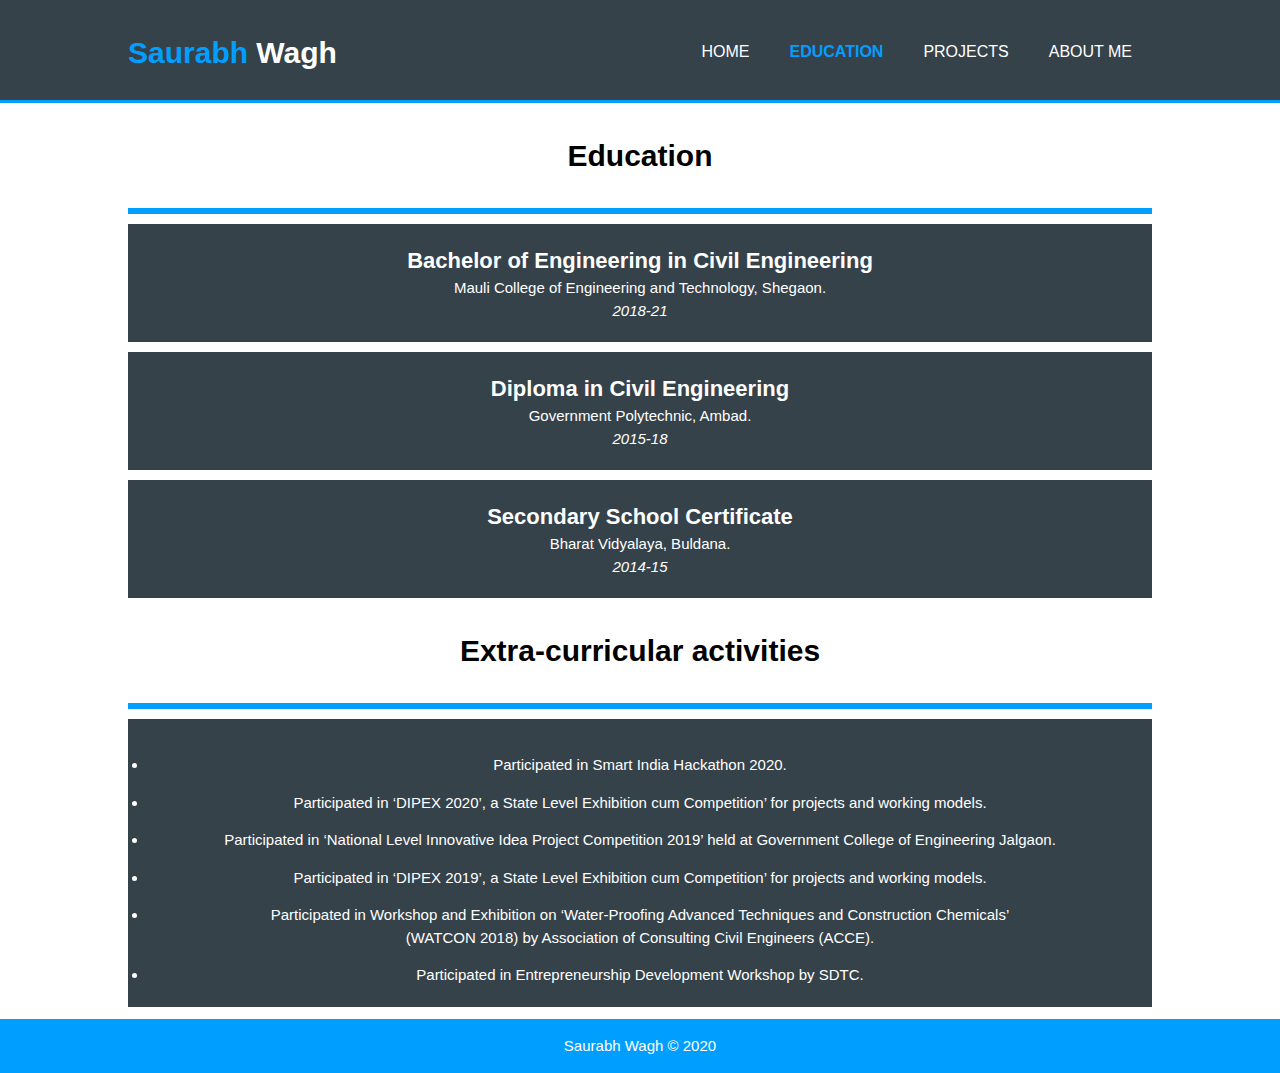
<file: education.html>
<!DOCTYPE html>
<html>
  <head>
    <meta charset="utf-8">
    <meta name="viewport" content="width=device-width">
	  <meta name="keywords" content="saurabh, wagh, spwagh, resume">
  	<meta name="author" content="portpholio">
    <title>Saurabh | Resume</title>
    <link rel="stylesheet" href="./css/style.css">
    <style type="text/css">
    	.edubox{
        	float: center;
    		padding:20px;
			background:#35424a;
			color:#ffffff;
			margin-top:10px;
    		width: contain;
    		text-align: center;
    	}
    	.ecabox{
    		padding:20px;
			background:#35424a;
			color:#ffffff;
			margin-top:10px;
    		width: contain;
    		text-align: center;
    	}
    </style>
  </head>
  <body>
    <header>
      <div class="container">
        <div id="branding">
          <h1><span class="highlight">Saurabh</span> Wagh</h1>
        </div>
        <nav>
          <ul>
            <li><a href="index.html">Home</a></li>
            <li class="current"><a href="Education.html">Education</a></li>
            <li><a href="Projects.html">Projects</a></li>
            <li><a href="aboutme.html">About Me</a></li>
          </ul>
        </nav>
      </div>
    </header>
    <section id="main">
      <div class="container">
        
        	<article id="main-col">
    <p style="font-size: 30px; text-align: center; font-weight: bold;">Education</p><hr style="color: #009fff; border-width: 3px; border-style: solid; ">
          <div class="edubox">
            <div style="font-size: 22px; text-align: center; font-weight: bold;">Bachelor of Engineering in Civil Engineering</div>
            <div>Mauli College of Engineering and Technology, Shegaon.</div>
            <div><i>2018-21</i></div>
          </div>
          <div class="edubox">
            <div style="font-size: 22px; text-align: center; font-weight: bold;">Diploma in Civil Engineering</div>
            <div>Government Polytechnic, Ambad.</div>
            <div><i>2015-18</i></div>
          </div>
          <div class="edubox">
            <div style="font-size: 22px; text-align: center; font-weight: bold;">Secondary School Certificate</div>
            <div>Bharat Vidyalaya, Buldana.</div>
            <div><i>2014-15</i></div>													
          </div>
          <article id="main-col">
    <p style="font-size: 30px; text-align: center; font-weight: bold;">Extra-curricular activities</p><hr style="color: #009fff; border-width: 3px; border-style: solid; "> 
    <div class="ecabox">
            <p>
            <p><li>Participated in Smart India Hackathon 2020.</p>
	    	<p><li>Participated in ‘DIPEX 2020’, a State Level Exhibition cum Competition’ for projects and working models.</p>
			<p><li>Participated in ‘National Level Innovative Idea Project Competition 2019’ held at Government College of Engineering Jalgaon. </p>
			<p><li>Participated in ‘DIPEX 2019’, a State Level Exhibition cum Competition’ for projects and working models.</p>
			<p><li>Participated in Workshop and Exhibition on ‘Water-Proofing Advanced Techniques and Construction Chemicals’<br>(WATCON 2018) by Association of Consulting Civil Engineers (ACCE). </p>
			<p><li>Participated in Entrepreneurship Development Workshop by SDTC.</li>
		</ul>
          </div>
    </section>
     
    <footer style="margin-top: 12px;">
      <p> <a href="http://www.spwagh.github.io" style="color: white;text-decoration: none;">Saurabh Wagh</a> &copy; 2020</p>
    </footer>
  </body>
</html>
</file>
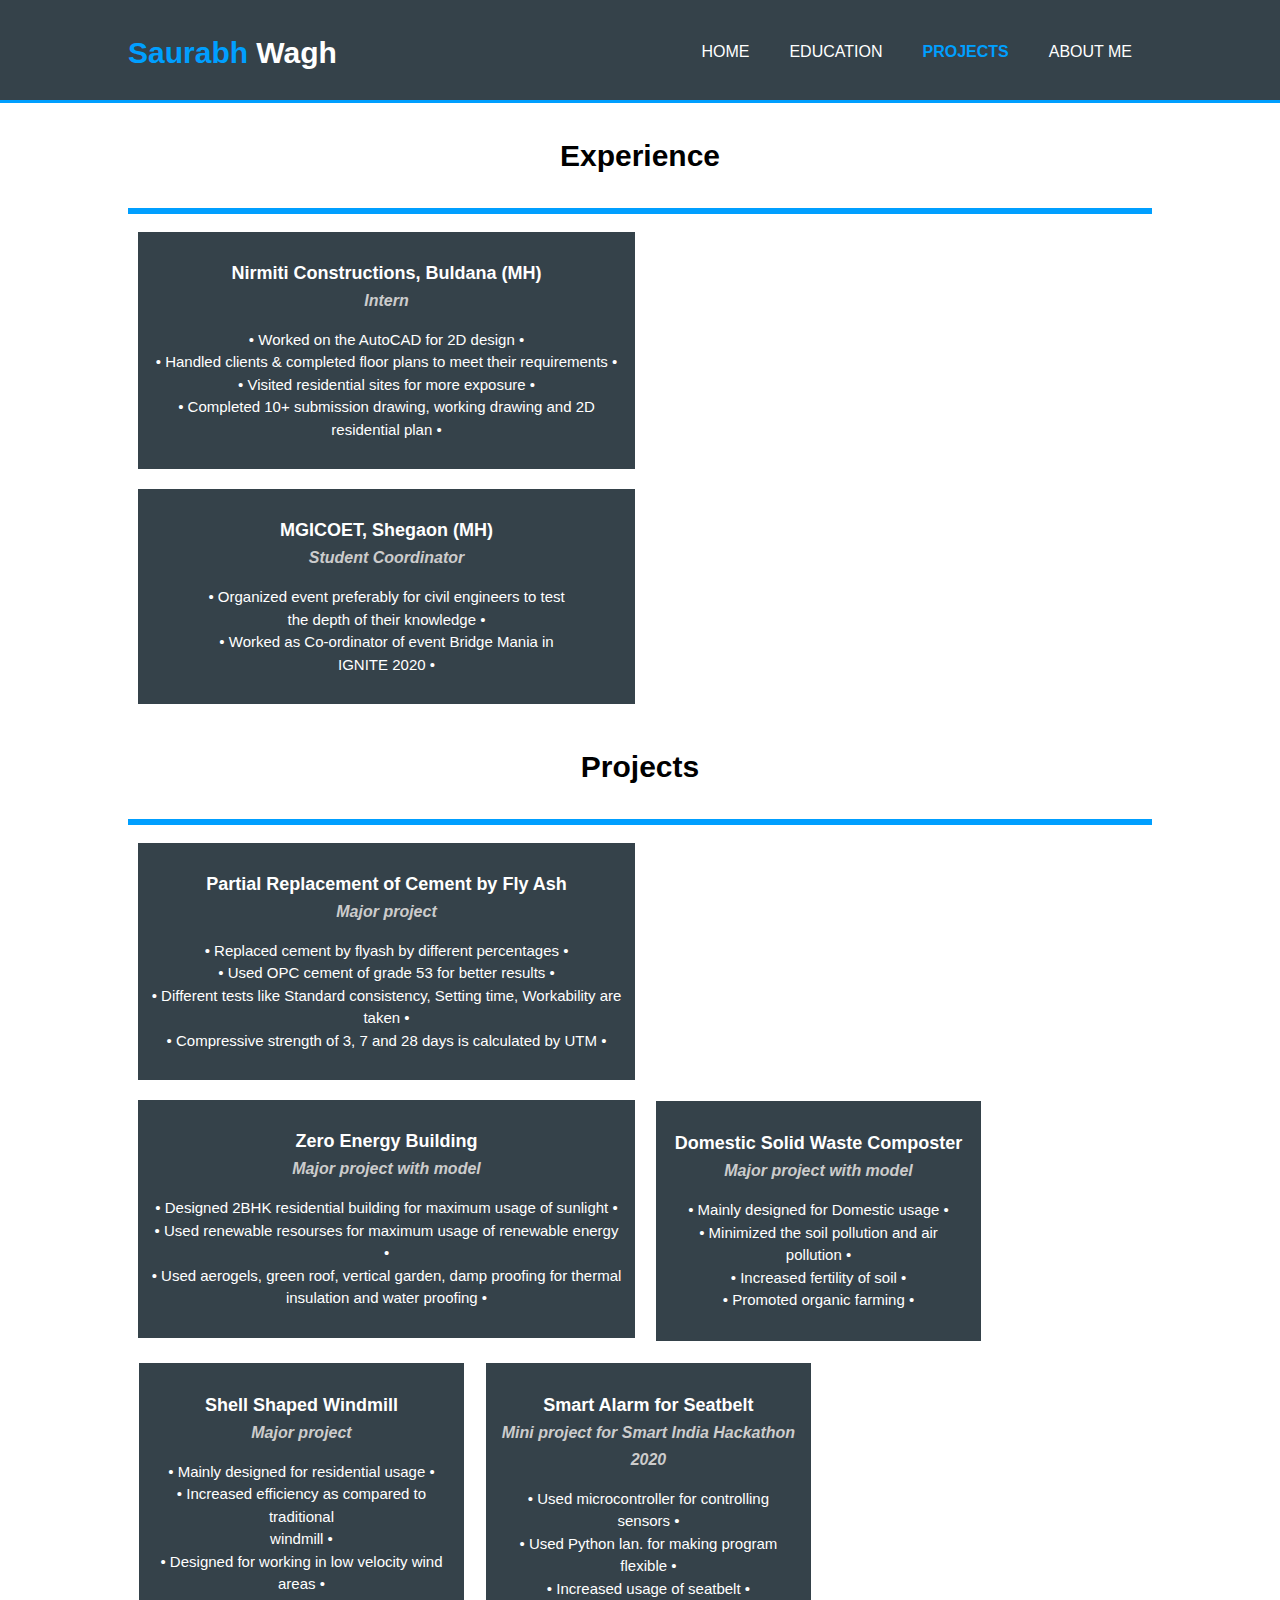
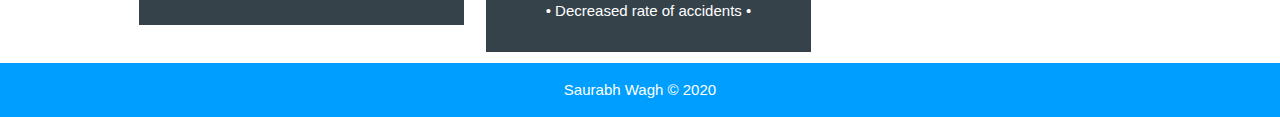
<file: projects.html>
<!DOCTYPE html>
<html>
  <head>
    <meta charset="utf-8">
    <meta name="viewport" content="width=device-width">
	  <meta name="keywords" content="saurabh, wagh, spwagh, resume">
  	<meta name="author" content="portpholio">
    <title>Saurabh | Resume</title>
    <link rel="stylesheet" href="./css/style.css">
    <style type="text/css">
    	.box1{
       		padding:13px;
        	background:#35424a;
        	color:#ffffff;
        	margin:10px;
        	position: relative;
    		display: inline-block;
        	float: left;
        	width: 46%;
        	text-align: center;
      }
      .box2{
    		padding:13px;
			background:#35424a;
		  	color:#ffffff;
			margin:10px;
        	position: relative;	
    		display: inline-block;
    		float: left;
    		width: 46%;
        	text-align: center;
    	}
    	.box3{
    		padding:14px;
			background:#35424a;
			color:#ffffff;
			margin:11px;
        	position: relative;
    		display: inline-block;
    		float: left;
    		width: 29%;
        	text-align: center;
    	}
    </style>
   </head>
  <body>
    <header>
      <div class="container">
        <div id="branding">
          <h1><span class="highlight">Saurabh</span> Wagh</h1>
        </div>
        <nav>
          <ul>
            <li><a href="index.html">Home</a></li>
            <li><a href="Education.html">Education</a></li>
            <li class="current"><a href="Projects.html">Projects</a></li>
            <li><a href="aboutme.html">About Me</a></li>
            
          </ul>
        </nav>
      </div>
    </header>
     <section id="main">
      <div class="container">
        <article id="main-col">
    <p style="font-size: 30px; text-align: center; font-weight: bold;">Experience</p><hr style="color: #009fff; border-width: 3px; border-style: solid;">
          <div class="box1">
              <p><san  style="font-size: 18px; font-weight: bold;"p>Nirmiti Constructions, Buldana (MH)</span><br><span style="font-size: 16px; color: #cccccc;"><i>Intern</i></span></p>
              <p>
                <div>• Worked on the AutoCAD for 2D design •</div>
                <div>• Handled clients & completed floor plans to meet their requirements •</div>
                <div>• Visited residential sites for more exposure • </div>
                <div>• Completed 10+ submission drawing, working drawing and 2D residential plan •</div>
              </p>
          </div>
          <div class="box1">
              <p><san  style="font-size: 18px; font-weight: bold;"p>MGICOET, Shegaon (MH)</span><br>
              <span style="font-size: 16px; color: #cccccc;"><i>Student Coordinator</i></span></p>
              <p>
                <div>• Organized event preferably for civil engineers to test<br>the depth of their knowledge •</div>
                <div>• Worked as Co-ordinator of event Bridge Mania in<br>IGNITE 2020 •</div>
              </p>
          </div>
           </article>
      </div>
    </section>
    <section id="main">
      <div class="container">
        <article id="main-col">
          <p style="font-size: 30px; text-align: center; font-weight: bold;">Projects</p><hr style="color: #009fff; border-width: 3px; border-style: solid;">
        	<div class="box2">
              <p><san  style="font-size: 18px; font-weight: bold;"p>Partial Replacement of Cement by Fly Ash</span><br><span style="font-size: 16px; color: #cccccc;"><i>Major project</i></span></p>
              <p>
                • Replaced cement by flyash by different percentages •<br>
                • Used OPC cement of grade 53 for better results •<br>
                • Different tests like Standard consistency, Setting time, Workability are taken •<br>
                • Compressive strength of 3, 7 and 28 days is calculated by UTM •
              </p>
        	</div>
        	<div class="box2">
              <p><san  style="font-size: 18px; font-weight: bold;"p>Zero Energy Building</span><br>
              <span style="font-size: 16px; color: #cccccc;"><i>Major project with model</i></span></p>
              <p>
              • Designed 2BHK residential building for maximum usage of sunlight •</br>
              • Used renewable resourses for maximum usage of renewable energy •</br>
              • Used aerogels, green roof, vertical garden, damp proofing for thermal insulation and water proofing •
            </p>
       		</div>
       		<div class="box3">
              <p><san  style="font-size: 18px; font-weight: bold;">Domestic Solid Waste Composter</span><br>
              <span style="font-size: 16px; color: #cccccc;"><i>Major project with model</i></span></p>
              <p>• Mainly designed for Domestic usage •</br>
              • Minimized the soil pollution and air pollution •</br>
              • Increased fertility of soil •</br>
              • Promoted organic farming •</p>
            </div>
            <div class="box3">
              <p><san  style="font-size: 18px; font-weight: bold;"p>Shell Shaped Windmill</span><br>
              <span style="font-size: 16px; color: #cccccc;"><i>Major project</i></span></p>
              <p>
              • Mainly designed for residential usage •</br>
              • Increased efficiency as compared to traditional<br>windmill •</br>
              • Designed for working in low velocity wind areas •</br>
            </p>
            </div>
            <div class="box3">
              <p><san  style="font-size: 18px; font-weight: bold;"p>Smart Alarm for Seatbelt</span><br>
              <span style="font-size: 16px; color: #cccccc;"><i>Mini project for Smart India Hackathon 2020</i></span></p>
              <p>
              • Used microcontroller for controlling sensors •<br>
              • Used Python lan. for making program flexible •<br>
              • Increased usage of seatbelt •</br>
              • Decreased rate of accidents •</br>
            </p>
            </div>
        </article>
      </div>
    </section>
    <footer>
      <p> <a href="http://www.spwagh.github.io" style="color: white;text-decoration: none;">Saurabh Wagh</a> &copy; 2020</p>
    </footer>
  </body>
</html>
</file>
<file: css/style.css>
body{
  font: 15px/1.5 Arial, Helvetica,sans-serif;
  padding:0;
  margin:0;
  background-color:white;
}

/* Global */
.container{
  width:80%;
  margin:auto;
  overflow:hidden;
}

ul{
  margin:0;
  padding:0;
}


/* Header **/
header{
  background:#35424a;
  color:#ffffff;
  padding-top:30px;
  min-height:70px;
  border-bottom:#009fff
 3.5px solid;
}

header a{
  color:#ffffff;
  text-decoration:none;
  text-transform: uppercase;
  font-size:16px;
}

header li{
  float:left;
  display:inline;
  padding: 0 20px 0 20px;
}

header #branding{
  float:left;
}

header #branding h1{
  margin:0;
}

header nav{
  float:right;
  margin-top:10px;
}

header .highlight, header .current a{
  color:#009fff;
  font-weight:bold;
}

header a:hover{
  color:red;
  font-weight:bold;
}

/* bg */
#bg{
  min-height:250px;
  background:url('../img/bg.jpg') no-repeat 0 0px;
  background-size: 100% 170%;
  text-align:center;
  color:white;
}

#bg h1{
  margin-top:20px;
  font-size:55px;
  margin-bottom:10px;
}

#bg p{
  font-size:20px;
}

/* Boxes */
#boxes{
  margin-top:20px;
}

#boxes .box{
  float:left;
  text-align: center;
  width:30%;
  margin-left: 10px;
  padding:10px;
}

#boxes .box img{
  width:160px;
}

/* Sidebar */
aside#sidebar{
  float:right;
  width:30%;
  margin-top:10px;
}

aside#sidebar .quote input, aside#sidebar .quote textarea{
  width:90%;
  padding:5px;
}

/* Main-col */
article#main-col{
  float:left;
  width:100%;
}

footer{
  padding:1px;
  color:#ffffff;
  background-color:#009fff;
  text-align: center;
}

/* Media Queries */
@media(max-width: 768px){
  header #branding,
  header nav,
  header nav li,
  #boxes .box,
  article#main-col,
  aside#sidebar{
    float:none;
    text-align:center;
    width:100%;
  }

  header{
    padding-bottom:20px;
  }

  #bg h1{
    margin-top:40px;
  }
</file>
